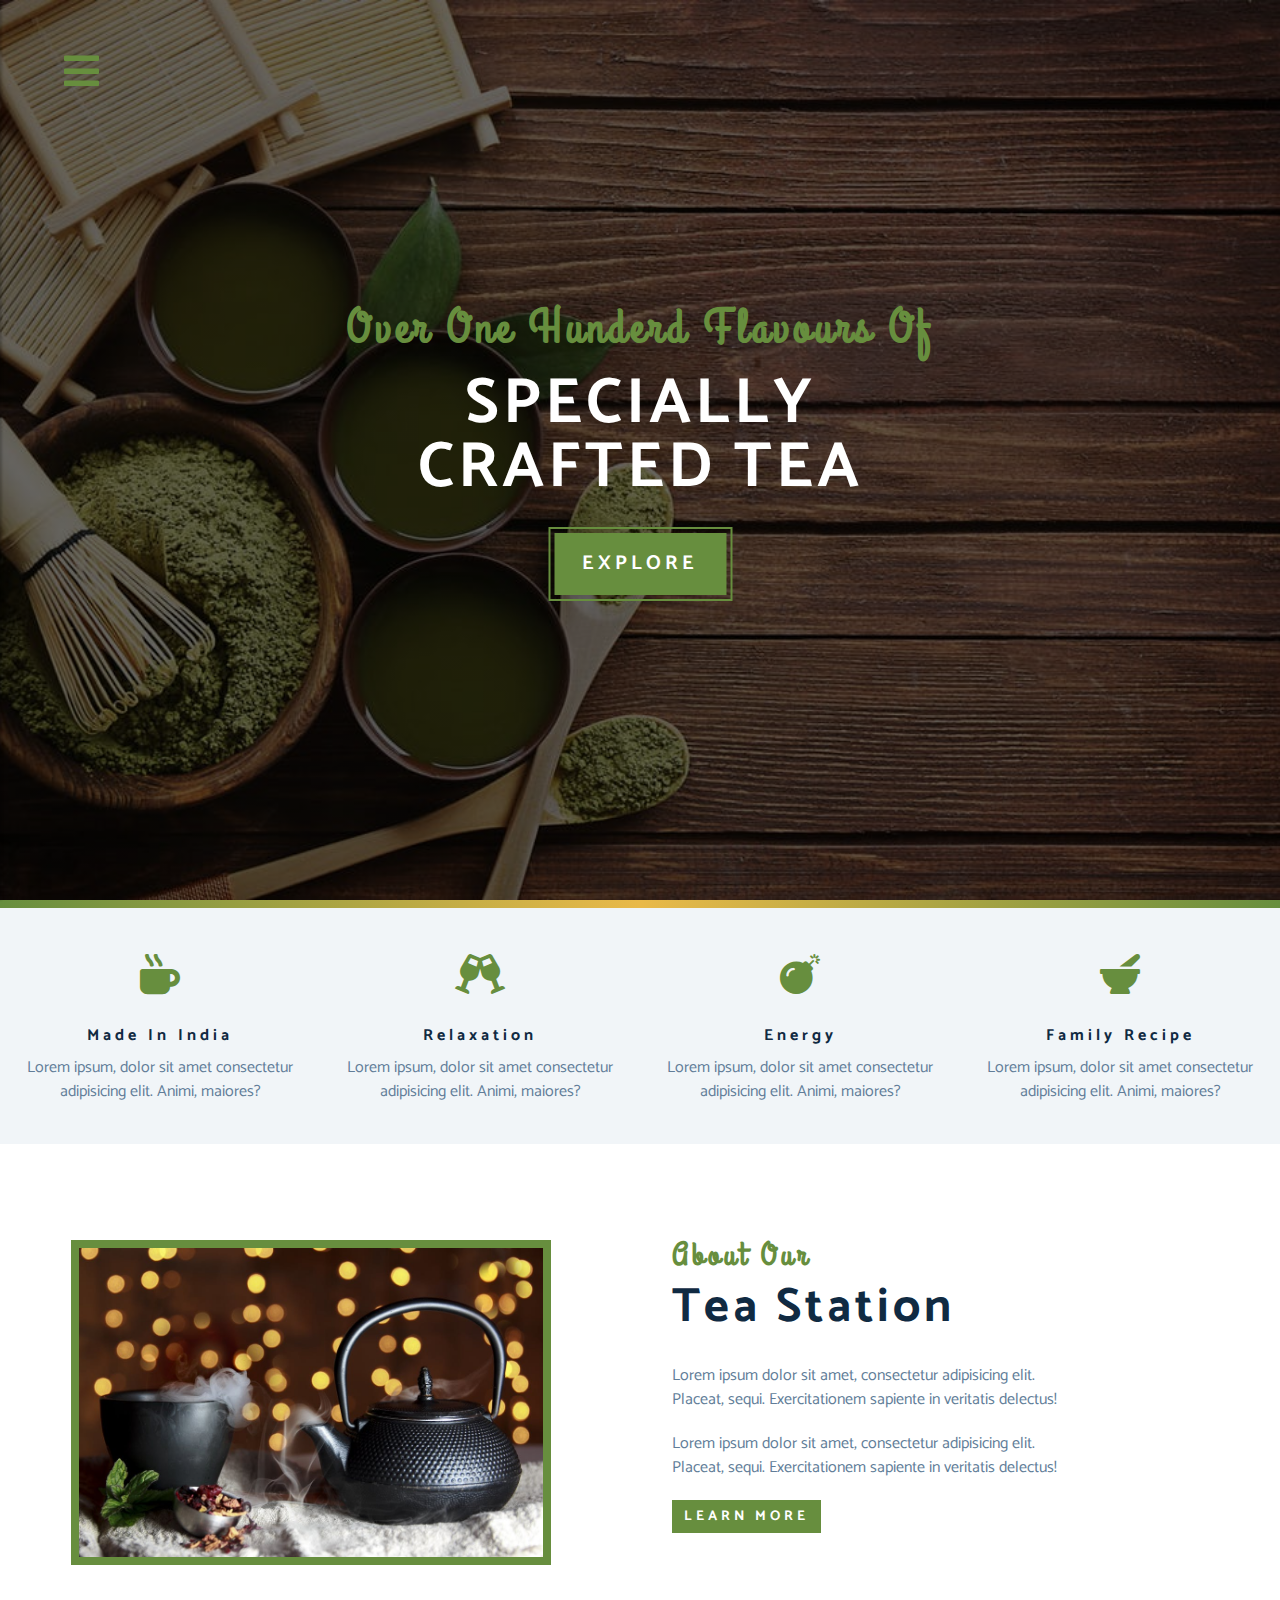
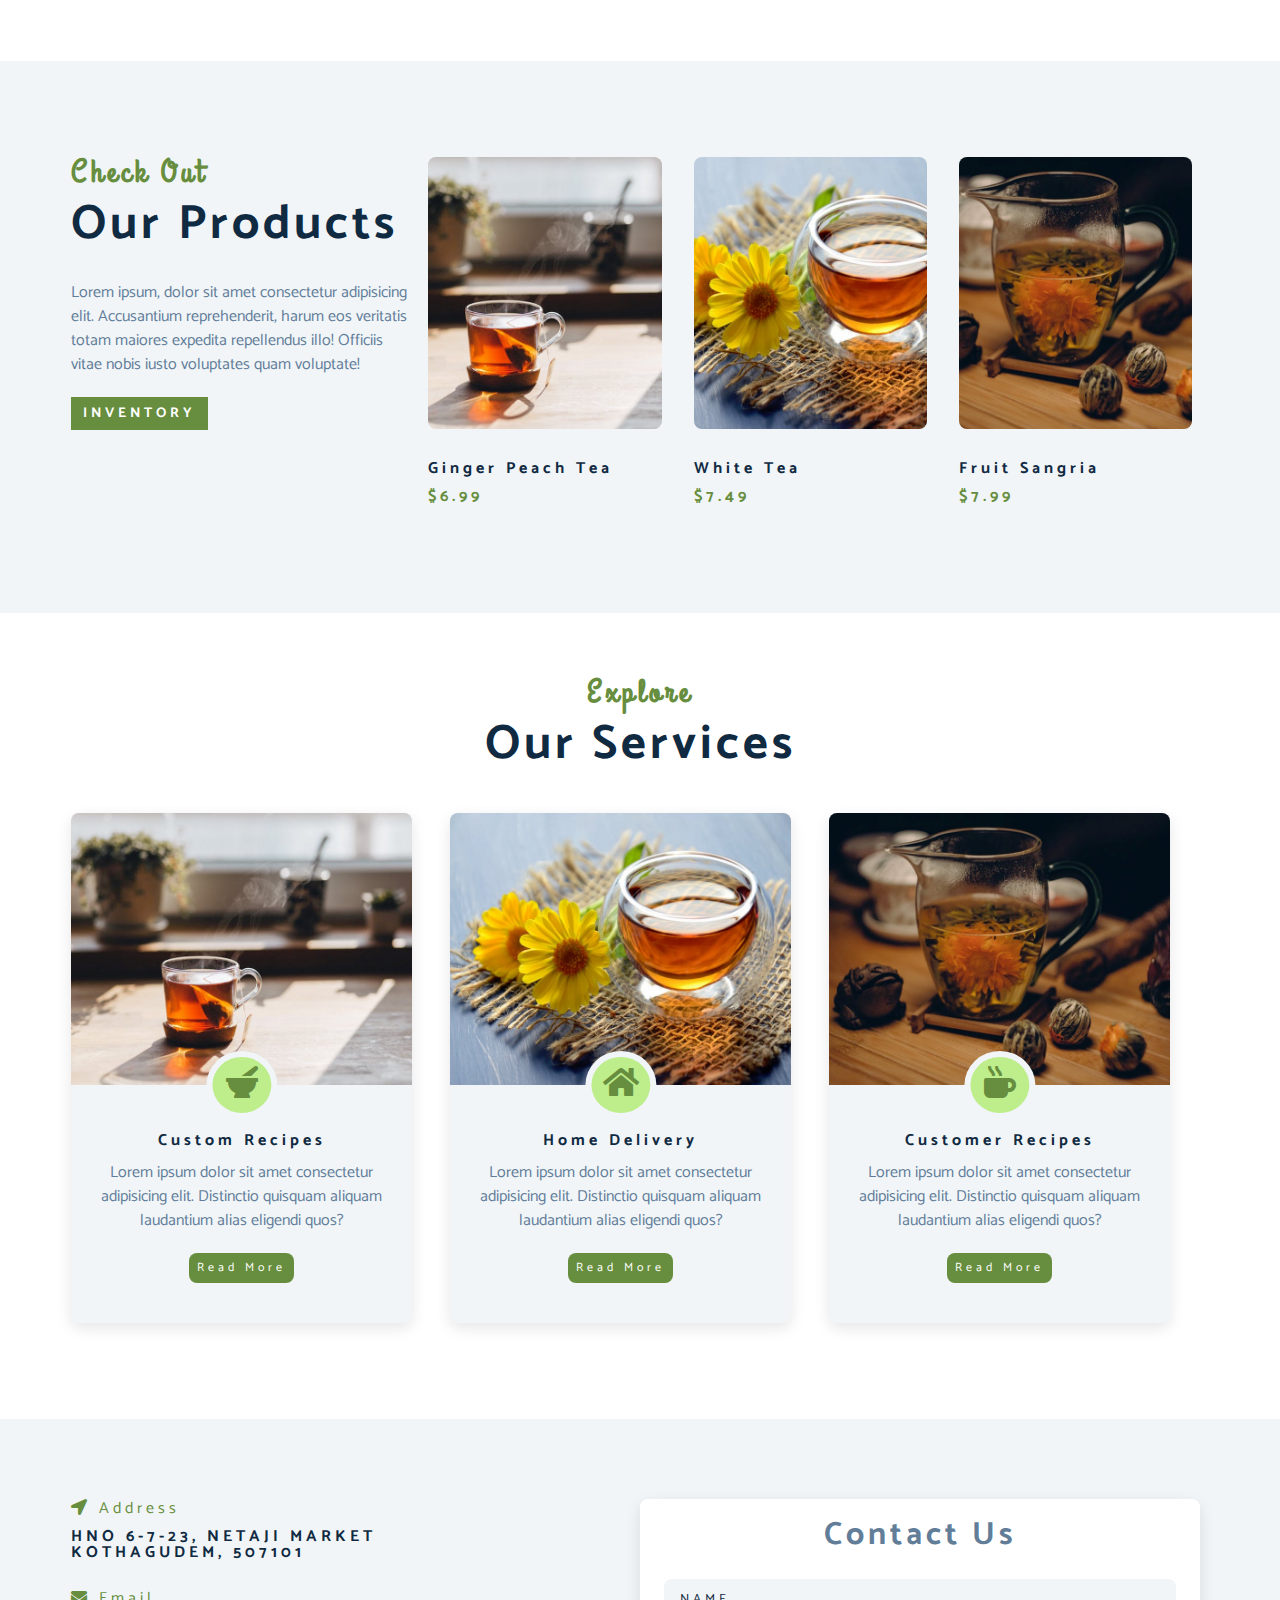
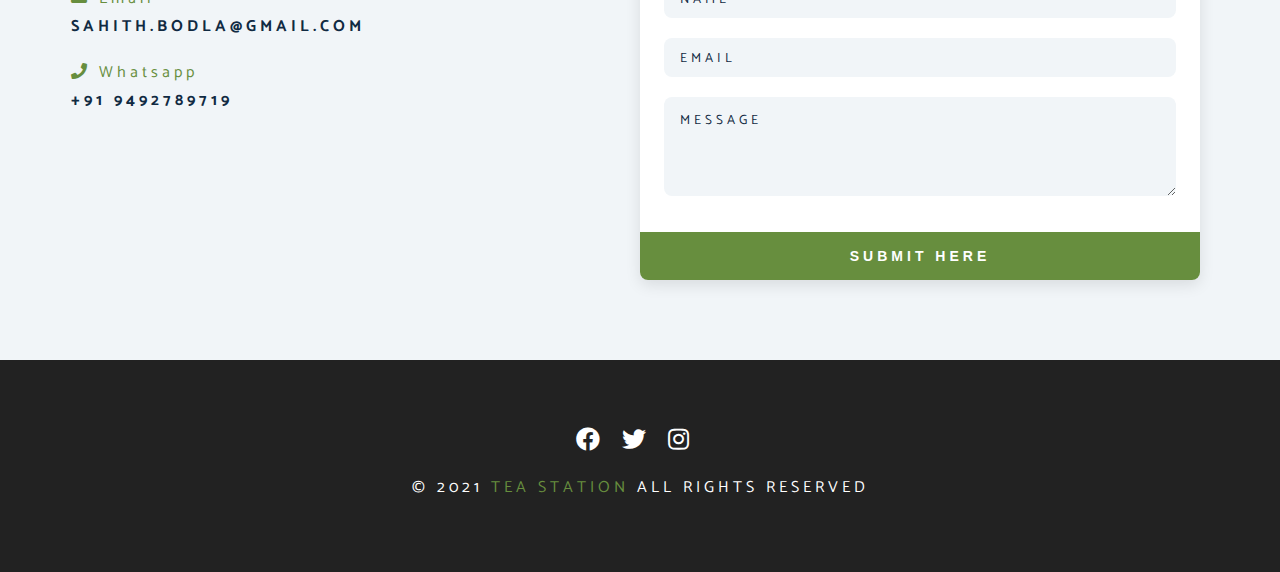
<file: index.html>
<!DOCTYPE html>
<html lang="en">
  <head>
    <meta charset="UTF-8" />
    <meta name="viewport" content="width=device-width, initial-scale=1.0" />
    <meta http-equiv="X-UA-Compatible" content="ie=edge" />
    <title>Tea Station || Home</title>
    <!-- font-awesome -->
    <link
      rel="stylesheet"
      href="./fontawesome-free-5.12.1-web/css/all.min.css"
    />
    <!-- custom css -->
    <link rel="stylesheet" href="./css/styles.css" />
  </head>
  <body>
    <!-- navbar -->
    <!-- Nav Button -->
    <span class="nav-btn" id="nav-btn">
      <i class="fas fa-bars"></i>
    </span>
    <!-- Nav Bar -->
    <nav class="navbar" id="navbar">
      <div class="navbar-header">
        <span class="nav-close" id="nav-close">
          <i class="fas fa-times"></i>
        </span>
      </div>
      <ul class="nav-items">
        <li>
          <a href="index.html" class="nav-link">Home</a>
        </li>
        <li>
          <a href="skills.html" class="nav-link">Skills</a>
        </li>
        <li>
          <a href="about.html" class="nav-link">About</a>
        </li>
        <li>
          <a href="products.html" class="nav-link">Products</a>
        </li>
      </ul>      
    </nav>
    <!-- header  -->
    <header class="header">
      <div class="banner">
        <h2>Over one hunderd flavours of</h2>
        <h1>specially <br> crafted tea</h1>
        <a href="skills.html" class="btn banner-btn">
          explore
        </a>
      </div>
    </header>
    <!-- end header  -->
    <div class="content-divider"></div>
    <!-- skills  -->
    <section class="skills clearfix">
      <!-- single skill -->
      <article class="skill">
        <span class="skill-icon">
          <i class="fas fa-mug-hot"></i>
        </span>
        <h4 class="skill-title">
          Made in India
        </h4>
        <p class="skill-text">
          Lorem ipsum, dolor sit amet consectetur adipisicing elit. Animi, maiores?
        </p>
      </article>
      <!-- end single skill -->
      <!-- single skill -->
      <article class="skill">
        <span class="skill-icon">
          <i class="fas fa-glass-cheers"></i>
        </span>
        <h4 class="skill-title">
          Relaxation
        </h4>
        <p class="skill-text">
          Lorem ipsum, dolor sit amet consectetur adipisicing elit. Animi, maiores?
        </p>
      </article>
      <!-- end single skill -->
      <!-- single skill -->
      <article class="skill">
        <span class="skill-icon">
          <i class="fas fa-bomb"></i>
        </span>
        <h4 class="skill-title">
          Energy
        </h4>
        <p class="skill-text">
          Lorem ipsum, dolor sit amet consectetur adipisicing elit. Animi, maiores?
        </p>
      </article>
      <!-- end single skill -->
      <!-- single skill -->
      <article class="skill">
        <span class="skill-icon">
          <i class="fas fa-mortar-pestle"></i>
        </span>
        <h4 class="skill-title">
          Family Recipe
        </h4>
        <p class="skill-text">
          Lorem ipsum, dolor sit amet consectetur adipisicing elit. Animi, maiores?
        </p>
      </article>
      <!-- end single skill -->
    </section>
    <!-- end skills  -->
    <!-- about -->
    <div class="section-center clearfix">
      <!-- about-img -->
      <article class="about-img">
        <div class="about-picture-container">
          <img src="./images/about-bcg.jpeg" alt="tea-kettle" class="about-picture">
        </div>
      </article>
      <!-- about-info -->
      <article class="about-info">
        <!-- section title  -->
        <div class="section-title">
          <h3>about our</h3>
          <h2>tea station</h2>
        </div>
        <!-- end section title  -->
        <p class="about-text">
          Lorem ipsum dolor sit amet, consectetur adipisicing elit. Placeat, sequi. Exercitationem sapiente in veritatis delectus!
        </p>
        <p class="about-text">
          Lorem ipsum dolor sit amet, consectetur adipisicing elit. Placeat, sequi. Exercitationem sapiente in veritatis delectus!
        </p>
        <a href="about.html" class="btn">learn more</a>
      </article>
    </div>
    <!-- end about -->
    <!-- products -->
    <section class="products">
      <div class="section-center clearfix">
        <!-- products info  -->
        <article class="products-info">
          <!-- section title  -->
          <div class="section-title">
            <h3>check out</h3>
            <h2>our products</h2>
          </div>
          <!-- end section title  -->
          <p class="product-text">
            Lorem ipsum, dolor sit amet consectetur adipisicing elit. Accusantium reprehenderit, harum eos veritatis totam maiores expedita repellendus illo! Officiis vitae nobis iusto voluptates quam voluptate!
          </p>
          <a href="products.html" class="btn">inventory</a>
        </article>
        <!-- prodcuts inventory -->
        <article class="products-inventory clearfix">
          <!-- single product  -->
          <div class="product">
            <img src="./images/product-1.jpeg" alt="First Product" class="product-img">
            <h4 class="product-title">ginger peach tea</h4>
            <h4 class="product-price">$6.99</h4>
          </div>
          <!-- end single product  -->
          <!-- single product  -->
          <div class="product">
            <img src="./images/product-2.jpeg" alt="First Product" class="product-img">
            <h4 class="product-title">white tea</h4>
            <h4 class="product-price">$7.49</h4>
          </div>
          <!-- end single product  -->
          <!-- single product  -->
          <div class="product">
            <img src="./images/product-3.jpeg" alt="First Product" class="product-img">
            <h4 class="product-title">fruit sangria</h4>
            <h4 class="product-price">$7.99</h4>
          </div>
          <!-- end single product  -->
        </article>
      </div>
    </section>
    <!-- end products -->
    <!-- services -->
    <section class="services">
      <!-- section title  -->
      <div class="section-title services-title">
        <h3>explore</h3>
        <h2>our services</h2>
      </div>
      <!-- end section title  -->
      <div class="section-center clearfix">
        <!-- single card  -->
        <article class="service-card">
          <!-- img container -->
          <div class="service-img-container">
            <!-- image  -->
            <img src="./images/product-1.jpeg" class="service-img" alt="first service">
            <!-- service icon -->
            <span class="service-icon">
              <i class="fas fa-mortar-pestle fa-fw">  <!-- fa-fw is for fixed width of icon -->
              </i>
            </span>
          </div>
          <!-- service info -->
          <div class="service-info">
            <h4>custom recipes</h4>
            <p>Lorem ipsum dolor sit amet consectetur adipisicing elit. Distinctio quisquam aliquam laudantium alias eligendi quos?</p>
            <a href="products.html" class="btn service-btn">read more</a>
          </div>
        </article>
        <!-- end single card  -->
        <!-- single card  -->
        <article class="service-card">
          <!-- img container -->
          <div class="service-img-container">
            <!-- image  -->
            <img src="./images/product-2.jpeg" class="service-img" alt="first service">
            <!-- service icon -->
            <span class="service-icon">
              <i class="fas fa-home fa-fw">  <!-- fa-fw is for fixed width of icon -->
              </i>
            </span>
          </div>
          <!-- service info -->
          <div class="service-info">
            <h4>home delivery</h4>
            <p>Lorem ipsum dolor sit amet consectetur adipisicing elit. Distinctio quisquam aliquam laudantium alias eligendi quos?</p>
            <a href="products.html" class="btn service-btn">read more</a>
          </div>
        </article>
        <!-- end single card  -->
        <!-- single card  -->
        <article class="service-card">
          <!-- img container -->
          <div class="service-img-container">
            <!-- image  -->
            <img src="./images/product-3.jpeg" class="service-img" alt="first service">
            <!-- service icon -->
            <span class="service-icon">
              <i class="fas fa-mug-hot fa-fw">  <!-- fa-fw is for fixed width of icon -->
              </i>
            </span>
          </div>
          <!-- service info -->
          <div class="service-info">
            <h4>customer recipes</h4>
            <p>Lorem ipsum dolor sit amet consectetur adipisicing elit. Distinctio quisquam aliquam laudantium alias eligendi quos?</p>
            <a href="products.html" class="btn service-btn">read more</a>
          </div>
        </article>
        <!-- end single card  -->
      </div>
    </section>
    <!-- end services -->
    <!-- contact -->
    <section class="contact">
      <div class="section-center clearfix">
        <!-- contact info -->
        <article class="contact-info">
          <!-- contact item -->
          <div class="contact-item">
            <h4 class="contact-title">
              <span class="contact-icon">
                <i class="fas fa-location-arrow"></i>
              </span>
              address
            </h4>
            <h4 class="contact-text">
              Hno 6-7-23, Netaji Market <br>
              Kothagudem, 507101
            </h4>
          </div>
          <!-- end contact item -->
          <!-- contact item -->
          <div class="contact-item">
            <h4 class="contact-title">
              <span class="contact-icon">
                <i class="fas fa-envelope"></i>
              </span>
              email
            </h4>
            <h4 class="contact-text">
              sahith.bodla@gmail.com
            </h4>
          </div>
          <!-- end contact item -->
          <!-- contact item -->
          <div class="contact-item">
            <h4 class="contact-title">
              <span class="contact-icon">
                <i class="fas fa-phone"></i>
              </span>
              whatsapp
            </h4>
            <h4 class="contact-text">
              +91 9492789719
            </h4>
          </div>
          <!-- end contact item -->
        </article>
        <!-- contact form -->
        <article class="contact-form">
          <h3>contact us</h3>
          <form action="https://formspree.io/f/mqkwqjpv" method="POST">
            <div class="form-group">
              <!-- inputs -->
              <input type="text" placeholder="name" class="form-control" name="name" />
              <input type="email" placeholder="email" class="form-control" name="email" />
              <textarea name="message" placeholder="message" class="form-control" rows="5"></textarea>
            </div>
            <!-- button -->
            <button type="submit" class="btn submit-btn">
              submit here
            </button>
          </form>
        </article>
      </div>
    </section>
    <!-- end contact -->
    <!-- footer -->
    <footer class="footer">
      <div class="section-center">
        <div class="social-icons">
          <!-- social icon -->
          <a href="#" class="social-icon">
            <i class="fab fa-facebook"></i>
          </a>
          <!-- end social icon -->
          <!-- social icon -->
          <a href="#" class="social-icon">
            <i class="fab fa-twitter"></i>
          </a>
          <!-- end social icon -->
          <!-- social icon -->
          <a href="#" class="social-icon">
            <i class="fab fa-instagram"></i>
          </a>
          <!-- end social icon -->
        </div>
        <h4 class="footer-text">
          &copy; <span>2021</span> <span class="company">tea station</span>
          all rights reserved
        </h4>
      </div>
    </footer>
    <script src="app.js"></script>
  </body>
</html>
</file>
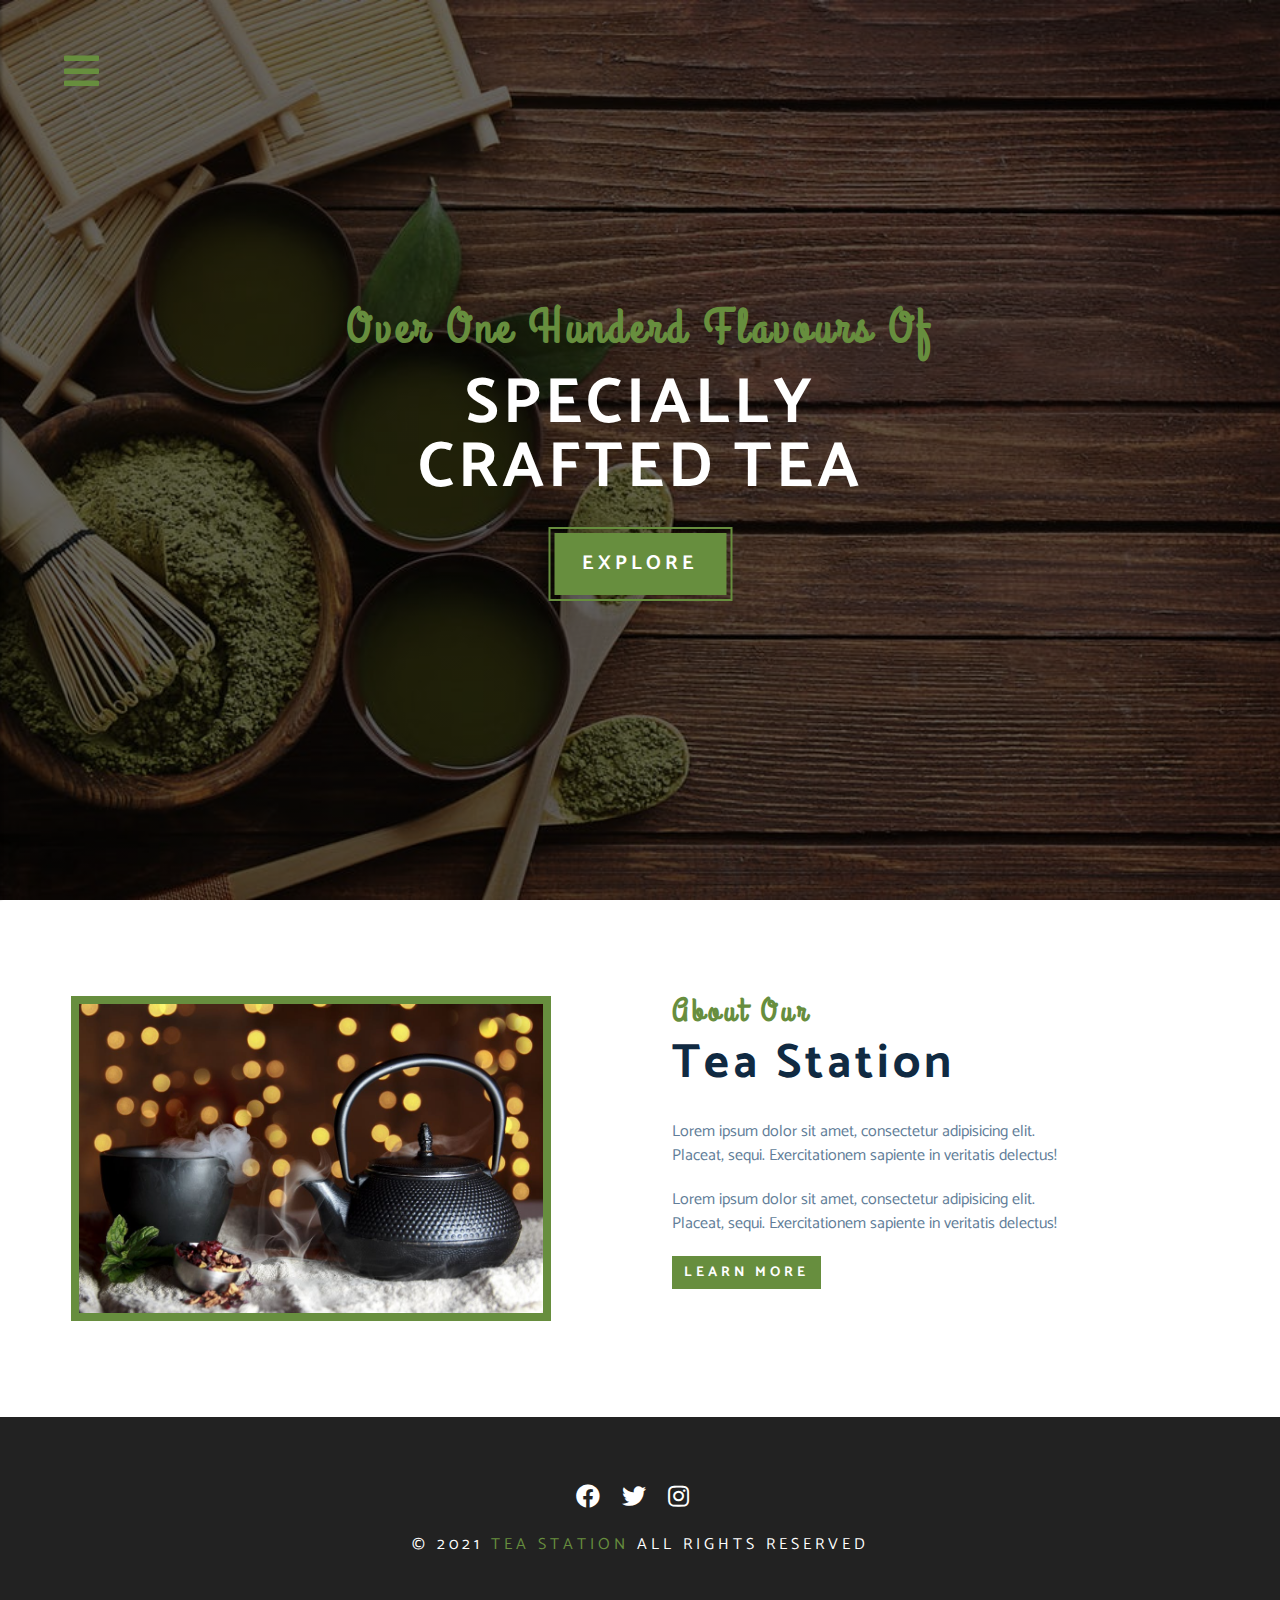
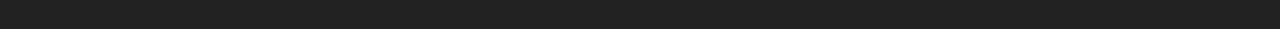
<file: about.html>
<!DOCTYPE html>
<html lang="en">

<head>
    <meta charset="UTF-8" />
    <meta name="viewport" content="width=device-width, initial-scale=1.0" />
    <meta http-equiv="X-UA-Compatible" content="ie=edge" />
    <title>Tea Station || About</title>
    <!-- font-awesome -->
    <link rel="stylesheet" href="./fontawesome-free-5.12.1-web/css/all.min.css" />
    <!-- custom css -->
    <link rel="stylesheet" href="./css/styles.css" />
</head>

<body>
    <!-- navbar -->
    <!-- Nav Button -->
    <span class="nav-btn" id="nav-btn">
        <i class="fas fa-bars"></i>
    </span>
    <!-- Nav Bar -->
    <nav class="navbar" id="navbar">
        <div class="navbar-header">
            <span class="nav-close" id="nav-close">
                <i class="fas fa-times"></i>
            </span>
        </div>
        <ul class="nav-items">
            <li>
                <a href="index.html" class="nav-link">Home</a>
            </li>
            <li>
                <a href="skills.html" class="nav-link">Skills</a>
            </li>
            <li>
                <a href="about.html" class="nav-link">About</a>
            </li>
            <li>
                <a href="products.html" class="nav-link">Products</a>
            </li>
        </ul>
    </nav>
    <!-- header  -->
    <header class="header">
        <div class="banner">
            <h2>Over one hunderd flavours of</h2>
            <h1>specially <br> crafted tea</h1>
            <a href="skills.html" class="btn banner-btn">
                explore
            </a>
        </div>
    </header>
    <!-- end header  -->
    <!-- about -->
    <div class="section-center clearfix">
        <!-- about-img -->
        <article class="about-img">
            <div class="about-picture-container">
                <img src="./images/about-bcg.jpeg" alt="tea-kettle" class="about-picture">
            </div>
        </article>
        <!-- about-info -->
        <article class="about-info">
            <!-- section title  -->
            <div class="section-title">
                <h3>about our</h3>
                <h2>tea station</h2>
            </div>
            <!-- end section title  -->
            <p class="about-text">
                Lorem ipsum dolor sit amet, consectetur adipisicing elit. Placeat, sequi. Exercitationem sapiente in
                veritatis delectus!
            </p>
            <p class="about-text">
                Lorem ipsum dolor sit amet, consectetur adipisicing elit. Placeat, sequi. Exercitationem sapiente in
                veritatis delectus!
            </p>
            <a href="about.html" class="btn">learn more</a>
        </article>
    </div>
    <!-- end about -->
    <!-- footer -->
    <footer class="footer">
        <div class="section-center">
            <div class="social-icons">
                <!-- social icon -->
                <a href="#" class="social-icon">
                    <i class="fab fa-facebook"></i>
                </a>
                <!-- end social icon -->
                <!-- social icon -->
                <a href="#" class="social-icon">
                    <i class="fab fa-twitter"></i>
                </a>
                <!-- end social icon -->
                <!-- social icon -->
                <a href="#" class="social-icon">
                    <i class="fab fa-instagram"></i>
                </a>
                <!-- end social icon -->
            </div>
            <h4 class="footer-text">
                &copy; <span>2021</span> <span class="company">tea station</span>
                all rights reserved
            </h4>
        </div>
    </footer>
    <script src="app.js"></script>
    </body>
    
    </html>
</file>
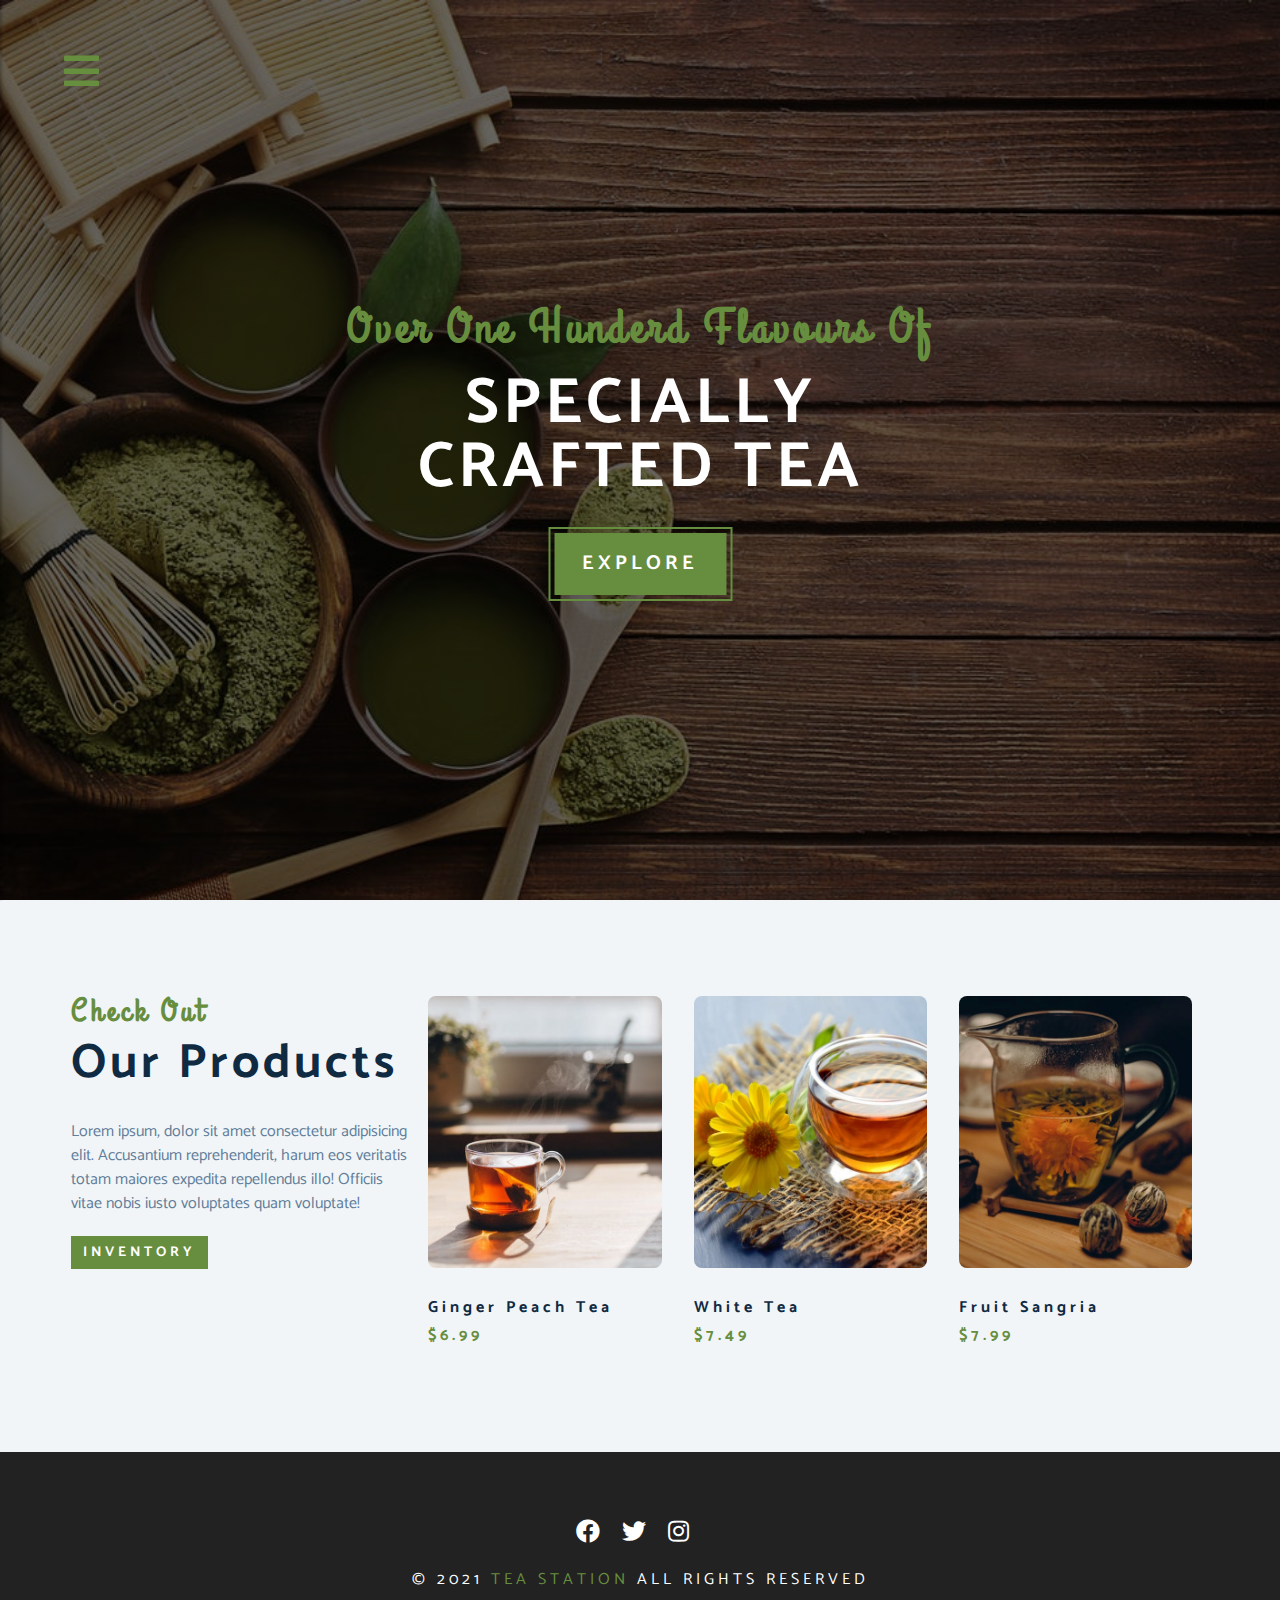
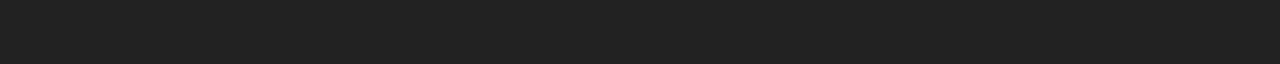
<file: products.html>
<!DOCTYPE html>
<html lang="en">

<head>
    <meta charset="UTF-8" />
    <meta name="viewport" content="width=device-width, initial-scale=1.0" />
    <meta http-equiv="X-UA-Compatible" content="ie=edge" />
    <title>Tea Station || Products</title>
    <!-- font-awesome -->
    <link rel="stylesheet" href="./fontawesome-free-5.12.1-web/css/all.min.css" />
    <!-- custom css -->
    <link rel="stylesheet" href="./css/styles.css" />
</head>

<body>
    <!-- navbar -->
    <!-- Nav Button -->
    <span class="nav-btn" id="nav-btn">
        <i class="fas fa-bars"></i>
    </span>
    <!-- Nav Bar -->
    <nav class="navbar" id="navbar">
        <div class="navbar-header">
            <span class="nav-close" id="nav-close">
                <i class="fas fa-times"></i>
            </span>
        </div>
        <ul class="nav-items">
            <li>
                <a href="index.html" class="nav-link">Home</a>
            </li>
            <li>
                <a href="skills.html" class="nav-link">Skills</a>
            </li>
            <li>
                <a href="about.html" class="nav-link">About</a>
            </li>
            <li>
                <a href="products.html" class="nav-link">Products</a>
            </li>
        </ul>
    </nav>
    <!-- header  -->
    <header class="header">
        <div class="banner">
            <h2>Over one hunderd flavours of</h2>
            <h1>specially <br> crafted tea</h1>
            <a href="skills.html" class="btn banner-btn">
                explore
            </a>
        </div>
    </header>
    <!-- end header  -->
    <!-- products -->
    <section class="products">
        <div class="section-center clearfix">
            <!-- products info  -->
            <article class="products-info">
                <!-- section title  -->
                <div class="section-title">
                    <h3>check out</h3>
                    <h2>our products</h2>
                </div>
                <!-- end section title  -->
                <p class="product-text">
                    Lorem ipsum, dolor sit amet consectetur adipisicing elit. Accusantium reprehenderit, harum eos veritatis
                    totam maiores expedita repellendus illo! Officiis vitae nobis iusto voluptates quam voluptate!
                </p>
                <a href="products.html" class="btn">inventory</a>
            </article>
            <!-- prodcuts inventory -->
            <article class="products-inventory clearfix">
                <!-- single product  -->
                <div class="product">
                    <img src="./images/product-1.jpeg" alt="First Product" class="product-img">
                    <h4 class="product-title">ginger peach tea</h4>
                    <h4 class="product-price">$6.99</h4>
                </div>
                <!-- end single product  -->
                <!-- single product  -->
                <div class="product">
                    <img src="./images/product-2.jpeg" alt="First Product" class="product-img">
                    <h4 class="product-title">white tea</h4>
                    <h4 class="product-price">$7.49</h4>
                </div>
                <!-- end single product  -->
                <!-- single product  -->
                <div class="product">
                    <img src="./images/product-3.jpeg" alt="First Product" class="product-img">
                    <h4 class="product-title">fruit sangria</h4>
                    <h4 class="product-price">$7.99</h4>
                </div>
                <!-- end single product  -->
            </article>
        </div>
    </section>
    <!-- end products -->
    <!-- footer -->
    <footer class="footer">
        <div class="section-center">
            <div class="social-icons">
                <!-- social icon -->
                <a href="#" class="social-icon">
                    <i class="fab fa-facebook"></i>
                </a>
                <!-- end social icon -->
                <!-- social icon -->
                <a href="#" class="social-icon">
                    <i class="fab fa-twitter"></i>
                </a>
                <!-- end social icon -->
                <!-- social icon -->
                <a href="#" class="social-icon">
                    <i class="fab fa-instagram"></i>
                </a>
                <!-- end social icon -->
            </div>
            <h4 class="footer-text">
                &copy; <span>2021</span> <span class="company">tea station</span>
                all rights reserved
            </h4>
        </div>
    </footer>
    <script src="app.js"></script>
</body>

</html>
</file>
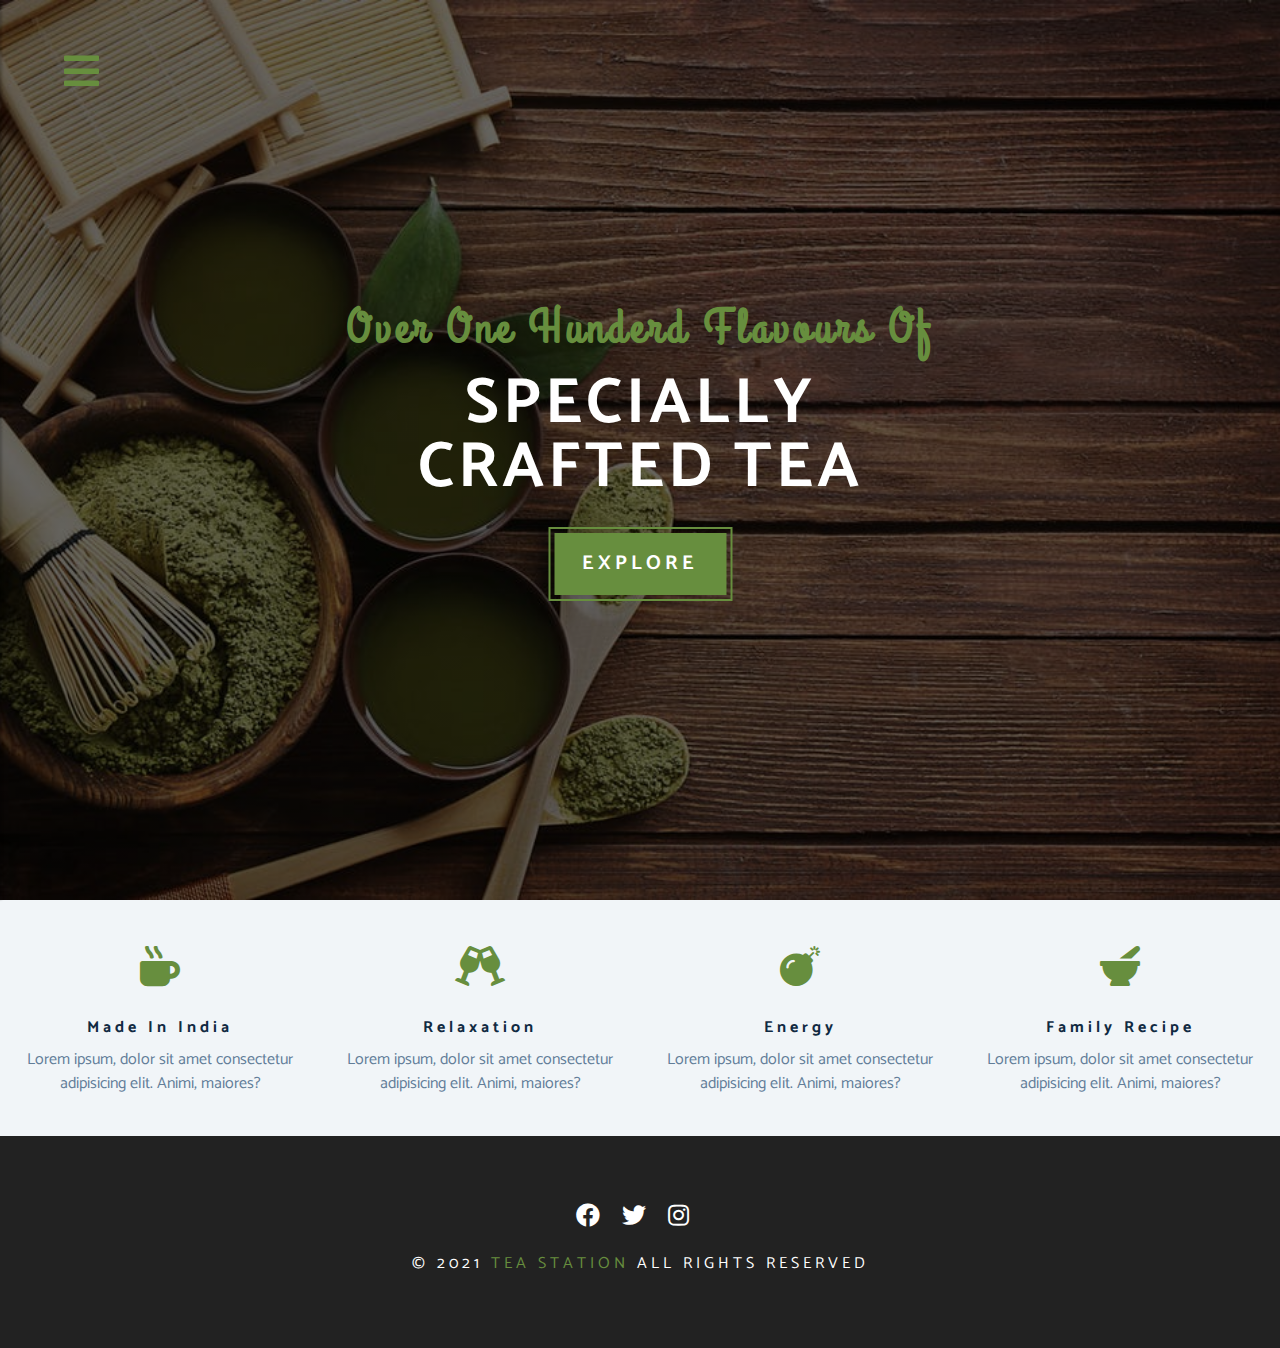
<file: skills.html>
<!DOCTYPE html>
<html lang="en">

<head>
    <meta charset="UTF-8" />
    <meta name="viewport" content="width=device-width, initial-scale=1.0" />
    <meta http-equiv="X-UA-Compatible" content="ie=edge" />
    <title>Tea Station || Skills</title>
    <!-- font-awesome -->
    <link rel="stylesheet" href="./fontawesome-free-5.12.1-web/css/all.min.css" />
    <!-- custom css -->
    <link rel="stylesheet" href="./css/styles.css" />
</head>

<body>
    <!-- navbar -->
    <!-- Nav Button -->
    <span class="nav-btn" id="nav-btn">
        <i class="fas fa-bars"></i>
    </span>
    <!-- Nav Bar -->
    <nav class="navbar" id="navbar">
        <div class="navbar-header">
            <span class="nav-close" id="nav-close">
                <i class="fas fa-times"></i>
            </span>
        </div>
        <ul class="nav-items">
            <li>
                <a href="index.html" class="nav-link">Home</a>
            </li>
            <li>
                <a href="skills.html" class="nav-link">Skills</a>
            </li>
            <li>
                <a href="about.html" class="nav-link">About</a>
            </li>
            <li>
                <a href="products.html" class="nav-link">Products</a>
            </li>
        </ul>
    </nav>
    <!-- header  -->
    <header class="header">
        <div class="banner">
            <h2>Over one hunderd flavours of</h2>
            <h1>specially <br> crafted tea</h1>
            <a href="skills.html" class="btn banner-btn">
                explore
            </a>
        </div>
    </header>
    <!-- end header  -->
    <!-- skills  -->
    <section class="skills clearfix">
        <!-- single skill -->
        <article class="skill">
            <span class="skill-icon">
                <i class="fas fa-mug-hot"></i>
            </span>
            <h4 class="skill-title">
                Made in India
            </h4>
            <p class="skill-text">
                Lorem ipsum, dolor sit amet consectetur adipisicing elit. Animi, maiores?
            </p>
        </article>
        <!-- end single skill -->
        <!-- single skill -->
        <article class="skill">
            <span class="skill-icon">
                <i class="fas fa-glass-cheers"></i>
            </span>
            <h4 class="skill-title">
                Relaxation
            </h4>
            <p class="skill-text">
                Lorem ipsum, dolor sit amet consectetur adipisicing elit. Animi, maiores?
            </p>
        </article>
        <!-- end single skill -->
        <!-- single skill -->
        <article class="skill">
            <span class="skill-icon">
                <i class="fas fa-bomb"></i>
            </span>
            <h4 class="skill-title">
                Energy
            </h4>
            <p class="skill-text">
                Lorem ipsum, dolor sit amet consectetur adipisicing elit. Animi, maiores?
            </p>
        </article>
        <!-- end single skill -->
        <!-- single skill -->
        <article class="skill">
            <span class="skill-icon">
                <i class="fas fa-mortar-pestle"></i>
            </span>
            <h4 class="skill-title">
                Family Recipe
            </h4>
            <p class="skill-text">
                Lorem ipsum, dolor sit amet consectetur adipisicing elit. Animi, maiores?
            </p>
        </article>
        <!-- end single skill -->
    </section>
    <!-- end skills  -->
    <!-- footer -->
    <footer class="footer">
        <div class="section-center">
            <div class="social-icons">
                <!-- social icon -->
                <a href="#" class="social-icon">
                    <i class="fab fa-facebook"></i>
                </a>
                <!-- end social icon -->
                <!-- social icon -->
                <a href="#" class="social-icon">
                    <i class="fab fa-twitter"></i>
                </a>
                <!-- end social icon -->
                <!-- social icon -->
                <a href="#" class="social-icon">
                    <i class="fab fa-instagram"></i>
                </a>
                <!-- end social icon -->
            </div>
            <h4 class="footer-text">
                &copy; <span>2021</span> <span class="company">tea station</span>
                all rights reserved
            </h4>
        </div>
    </footer>
    <script src="app.js"></script>
</body>

</html>
</file>
<file: css/styles.css>
/*
===============
FONTS
===============
*/
@import url("https://fonts.googleapis.com/css?family=Catamaran:400,700|Grand+Hotel");

/*
===============
VARIABLES
===============
*/

:root {
  --clr-primary: #678e3e;
  --clr-primary-light: #beed8c;
  --clr-grey-1: #102a42;
  --clr-grey-5: #617d98;
  --clr-grey-10: #f1f5f8;
  --clr-white: #fff;
  --ff-primary: "Catamaran", sans-serif;
  --ff-secondary: "Grand Hotel", cursive;
  --transition: all 0.3s linear;
  --spacing: 0.25rem;
  --radius: 0.5rem;
}

* {
  margin: 0;
  padding: 0;
  box-sizing: border-box;
}

body {
  font-family: var(--ff-primary);
  background: var(--clr-white);
  color: var(--clr-grey-1);
  line-height: 1.5;
  font-size: 0.875rem;
}

a {
  text-decoration: none;
}

img {
  width: 100%;
  display: block;
}

h1,
h2,
h3,
h4 {
  letter-spacing: var(--spacing);
  text-transform: capitalize;
  line-height: 1.25;
  margin-bottom: 0.75rem;
}

h1 {
  font-size: 3rem;
}
h2 {
  font-size: 2rem;
}
h3 {
  font-size: 1.5rem;
}
h4 {
  font-size: 0.875rem;
}
p {
  margin-bottom: 1.25rem;
}
@media screen and (min-width: 800px) {
  h1 {
    font-size: 4rem;
  }
  h2 {
    font-size: 3rem;
  }
  h3 {
    font-size: 2rem;
  }
  h4 {
    font-size: 1rem;
  }
  body {
    font-size: 1rem;
  }
  h1,
  h2,
  h3,
  h4 {
    line-height: 1;
  }
}

/* More Global CSS */
.btn {
  text-transform: uppercase;
  background: var(--clr-primary);
  color: var(--clr-white);
  padding: 0.375rem 0.75rem;
  letter-spacing: var(--spacing);
  display: inline-block;
  font-weight: 700;
  transition: var(--transition);
  font-size: 0.875rem;
  border: none;
  cursor: pointer;
  box-shadow: 0 1px 3px rbga(0, 0, 0, 0.2);
}

.btn:hover {
  color: var(--clr-primary);
  background: var(--clr-primary-light);
}

.clearfix::after,
.clearfix::before {
  content: "";
  clear: both;
  display: table;
}

.section-title h3 {
  font-family: var(--ff-secondary);
  color: var(--clr-primary);
}

.section-title {
  margin-bottom: 2rem;
}

.section-center {
  padding: 4rem 0;
  width: 85vw;
  margin: 0 auto;
  max-width: 1170px;
}

@media screen and (min-width: 992px) {
  .section-center {
    width: 95vw;
    padding: 4rem 1rem;
  }
}

/*
===============
ANIMATION
===============
*/

@keyframes bounce {
  0% {
    transform: scale(1);
  }
  50% {
    transform: scale(1.5);
  }
  100% {
    transform: scale(1);
  }
}
@keyframes slideFromRight {
  0% {
    transform: translateX(100px);
    opacity: 0;
  }
  50% {
    transform: translateX(-200px);
    opacity: 0.5;
  }
  75% {
    transform: scale(50px);
    opacity: 0.75;
  }
  100% {
    transform: translateX(0px);
    opacity: 1;
  }
}
@keyframes slideFromLeft {
  0% {
    transform: translateX(-100px);
    opacity: 0;
  }
  50% {
    transform: translateX(200px);
    opacity: 0.5;
  }
  75% {
    transform: scale(-50px);
    opacity: 0.75;
  }
  100% {
    transform: translateX(0px);
    opacity: 1;
  }
}
@keyframes show {
  0% {
    transform: scale(1.5);
    opacity: 0;
  }
  50% {
    transform: scale(2);
    opacity: 0.5;
  }
  100% {
    transform: scale(1);
    opacity: 1;
  }
}
/*
===============
NAVBAR
===============
*/

.nav-btn {
  position: fixed;
  top: 5%;
  left: 5%;
  font-size: 2.5rem;
  color: var(--clr-primary);
  z-index: 1;
  cursor: pointer;
  /* animation */
  animation: bounce 2s ease infinite;
}

/* Navbar */

.navbar {
  position: fixed;
  top: 0;
  left: 0;
  right: 0;
  bottom: 0;
  /* width: 100%;
  height: 100%; */
  background: var(--clr-grey-10);
  z-index: 2;
  box-shadow: 2px 0 2px rgba(0, 0, 0, 0.2);
  /* hide nav bar  */
  transform: translateX(-100%);
  transition: var(--transition);
}

.showNav {
  transform: translate(0);
}

.navbar-header {
  text-align: right;
  padding-right: 1rem;
}

.nav-close {
  font-size: 2.5rem;
  cursor: pointer;
  color: #f99c9c;
  transition: var(--transition);
}

.nav-close:hover {
  color: #bb2525;
}

.nav-items {
  list-style-type: none;
}

.nav-link {
  display: block;
  font-size: 1.5rem;
  padding: 0.25rem 1rem;
  text-transform: uppercase;
  letter-spacing: var(--spacing);
  color: var(--clr-grey-5);
  transition: var(--transition);
}

.nav-link:hover {
  background: var(--clr-primary-light);
  color: var(--clr-primary);
  padding: 0.5rem 1.25rem;
  border-left: 0.25rem solid var(--clr-primary);
}

@media screen and (min-width: 768px) {
  .navbar {
    width: 30vw;
    max-width: 15rem;
  }
}

/*
===============
HEADER
===============
*/
.header {
  min-height: 100vh;
  background: linear-gradient(rgba(0, 0, 0, 0.6), rgba(0, 0, 0, 0.6)),
    url("../images/main-bcg.jpeg") center/cover no-repeat fixed;
  position: relative;
  /* animation  */
  overflow-x: hidden;
}

.banner {
  text-align: center;
  position: absolute;
  top: 50%;
  left: 50%;
  transform: translate(-50%, -50%);
}

.banner h2 {
  font-family: var(--ff-secondary);
  color: var(--clr-primary);
  /* animation  */
  animation: slideFromRight 5s ease-in-out 1;
}

.banner h1 {
  text-transform: uppercase;
  color: var(--clr-white);
  margin-top: 1.25rem;
  margin-bottom: 2rem;
  /* animation  */
  animation: slideFromLeft 5s ease-in-out 1;
}

.banner-btn {
  outline: 0.125rem solid var(--clr-primary);
  outline-offset: 0.25rem;
  font-size: 1.25rem;
  padding: 1rem 1.75rem;
  animation: show 5s linear 1;
}

/* content divider */
.content-divider {
  height: 0.5rem;
  background: linear-gradient(
    to left,
    var(--clr-primary),
    #e9b949,
    var(--clr-primary)
  );
}

/*
===============
SKILLS
===============
*/

.skills {
  background: var(--clr-grey-10);
}

.skill {
  padding: 2.5rem 0;
  text-align: center;
  transition: var(--transition);
}

.skill-icon {
  font-size: 2.5rem;
  margin-bottom: 1.25rem;
  transition: var(--transition);
  display: inline-block;
  color: var(--clr-primary);
}

.skill-text {
  color: var(--clr-grey-5);
  max-width: 17rem;
  margin: 0 auto;
}

.skill:hover {
  background: var(--clr-white);
  box-shadow: 0 2px var(--clr-primary);
}

.skill:hover .skill-icon {
  transform: translateY(-5px);
}

@media screen and (min-width: 576px) {
  .skill {
    float: left;
    width: 50%;
  }
}
@media screen and (min-width: 1200px) {
  .skill {
    width: 25%;
  }
}

/*
===============
ABOUT
===============
*/

.about-img,
.about-info {
  padding: 2rem 0;
}

.about-picture-container {
  background: var(--clr-primary);
  border: 0.5rem solid var(--clr-primary);
  max-width: 30rem;
  /* extra stuff */
  overflow: hidden;
}

.about-picture {
  transition: var(--transition);
}

.about-picture-container:hover .about-picture {
  opacity: 0.5;
  transform: scale(1.2);
}

.about-text {
  max-width: 26rem;
  color: var(--clr-grey-5);
}

@media screen and (min-width: 992px) {
  .about-img,
  .about-info {
    float: left;
    width: 50%;
  }

  .about-info {
    padding-left: 2rem;
  }
}

/*
===============
PRODUCTS
===============
*/

.products {
  background: var(--clr-grey-10);
}

.products article {
  padding: 2rem 0;
}

.product-text {
  color: var(--clr-grey-5);
  max-width: 26rem;
}

.product {
  margin-bottom: 2rem;
}

.product-img {
  border-radius: var(--radius);
  margin-bottom: 2rem;
  height: 17rem;
  object-fit: cover;
}

.product-price {
  color: var(--clr-primary);
}

@media screen and (min-width: 768px) {
  .product {
    float: left;
    width: 50%;
    padding-right: 2rem;
  }
}

@media screen and (min-width: 992px) {
  .product {
    width: 33.3%;
  }
}

@media screen and (min-width: 1200px) {
  .products-info {
    float: left;
    width: 30%;
  }

  .products-inventory {
    float: left;
    width: 70%;
  }

  .product {
    margin-bottom: 0;
    padding: 0 1rem;
  }
}

/*
===============
SERVICES
===============
*/

.services-title {
  margin-top: 4rem;
  margin-bottom: -4rem;
  text-align: center;
}

.service-card {
  margin: 2rem 0;
  background: var(--clr-grey-10);
  border-radius: var(--radius);
  box-shadow: 0 5px 15px rgba(0, 0, 0, 0.1);
  transition: var(--transition);
}

.service-card:hover {
  transform: scale(1.02);
  box-shadow: 0 5px 15px rgba(0, 0, 0, 0.2);
}

.service-img {
  height: 17rem;
  object-fit: cover;
  border-top-left-radius: var(--radius);
  border-top-right-radius: var(--radius);
}

.service-info {
  text-align: center;
  padding: 3rem 1rem 2.5rem 1rem;
}

.service-info p {
  max-width: 20rem;
  color: var(--clr-grey-5);
  margin: 0 auto;
}

.service-btn {
  font-size: 0.75rem;
  text-transform: capitalize;
  padding: 0.375rem 0.5rem;
  border-radius: var(--radius);
  font-weight: 400;
  margin-top: 1.25rem;
}

@media screen and (min-width: 768px) {
  .service-card {
    float: left;
    width: 45%;
    margin-right: 5%;
    /* 45*2 + 5*2 = 100% */
  }
}

@media screen and (min-width: 992px) {
  .service-card {
    width: 30%;
    margin-right: 3.3%;
    /* 30*3 + 3.33*3 = 100% */
  }
}

.service-img-container {
  position: relative;
}

.service-icon {
  position: absolute;
  left: 50%;
  bottom: 0;
  font-size: 2rem;
  color: var(--clr-primary);
  background: var(--clr-primary-light);
  padding: 0.25rem 0.6rem;
  border-radius: 50%;
  transform: translate(-50%, 50%);
  border: 0.375rem solid var(--clr-grey-10);
}

/*
===============
CONTACT
===============
*/

.contact {
  background: var(--clr-grey-10);
}

.contact-info,
.contact-form {
  margin: 1rem 0;
}

.contact-item {
  margin-bottom: 1.75rem;
}

.contact-title {
  color: var(--clr-primary);
  font-weight: 400;
}

.contact-text {
  text-transform: uppercase;
}

.contact-form {
  background: var(--clr-white);
  border-radius: var(--radius);
  text-align: center;
  box-shadow: 0 5px 15px rgba(0, 0, 0, 0.1);
  transition: var(--transition);
  max-width: 35rem;
}

.contact-form:hover {
  box-shadow: 0 5px 15px rgba(0, 0, 0, 0.2);
}

.contact-form h3 {
  padding-top: 1.25rem;
  color: var(--clr-grey-5);
}

.form-group {
  padding: 1rem 1.5rem;
}

.form-control {
  display: block;
  width: 100%;
  padding: 0.75rem 1rem;
  border: none;
  margin-bottom: 1.25rem;
  background: var(--clr-grey-10);
  border-radius: var(--radius);
  text-transform: uppercase;
  letter-spacing: var(--spacing);
}

.form-control::placeholder {
  font-family: var(--ff-primary);
  color: var(--clr-grey-1);
  text-transform: uppercase;
  letter-spacing: var(--spacing);
}

.submit-btn {
  display: block;
  width: 100%;
  padding: 1rem;
  border-bottom-left-radius: var(--radius);
  border-bottom-right-radius: var(--radius);
}

@media screen and (min-width: 992px) {
  .contact-form,
  .contact-info {
    float: left;
    width: 50%;
  }
}

/*
===============
FOOTER
===============
*/

.footer {
  background: #222;
  text-align: center;
}

.social-icon {
  color: var(--clr-white);
  font-size: 1.5rem;
  margin-right: 1rem;
  transition: var(--transition);
}

.social-icon:hover {
  color: var(--clr-primary);
}

.footer-text {
  margin-top: 1.25rem;
  text-transform: uppercase;
  color: var(--clr-white);
  font-weight: 400;
}

.company {
  color: var(--clr-primary);
}
</file>
